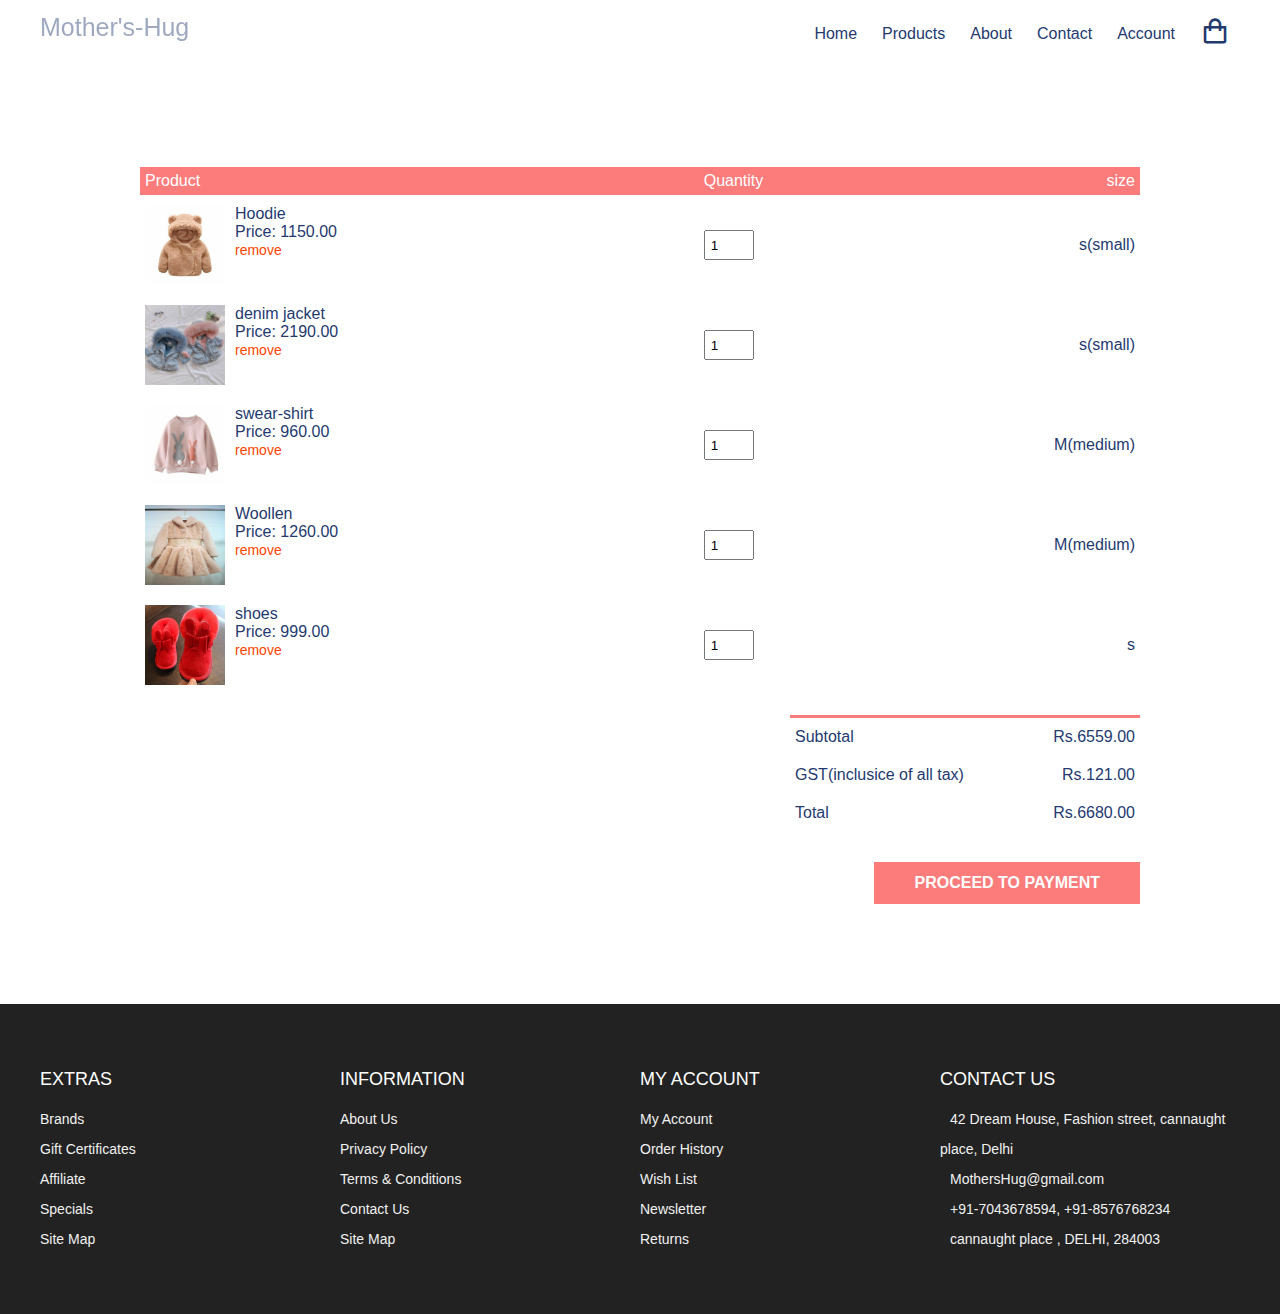
<file: cart.html>
<!DOCTYPE html>
<html lang="en">

<head>
  <meta charset="UTF-8" />
  <meta name="viewport" content="width=device-width, initial-scale=1.0" />
  <!-- Favicon -->
  <link rel="shortcut icon" href="./images/favicon.ico" type="image/x-icon">

  <!-- Box icons -->
  <link rel="stylesheet" href="https://cdn.jsdelivr.net/npm/boxicons@latest/css/boxicons.min.css" />

  <!-- Custom StyleSheet -->
  <link rel="stylesheet" href="./css/styles.css" />
  <title>Your Cart</title>
</head>

<body>
  <!-- Navigation -->
  <nav class="nav">
    <div class="navigation container">
      <div class="logo">
        <h1>Mother's-Hug</h1>
      </div>

      <div class="menu">
        <div class="top-nav">
          <div class="logo">
            <h1>Mother's-Hug</h1>
          </div>
          <div class="close">
            <i class="bx bx-x"></i>
          </div>
        </div>

        <ul class="nav-list">
          <li class="nav-item">
            <a href="index.html" class="nav-link">Home</a>
          </li>
          <li class="nav-item">
            <a href="product.html" class="nav-link">Products</a>
          </li>
          <li class="nav-item">
            <a href="#about" class="nav-link">About</a>
          </li>
          <li class="nav-item">
            <a href="#contact" class="nav-link">Contact</a>
          </li>
          <li class="nav-item">
            <a href="#contact" class="nav-link">Account</a>
          </li>
          <li class="nav-item">
            <a href="cart.html" class="nav-link icon"><i class="bx bx-shopping-bag"></i></a>
          </li>
        </ul>
      </div>

      <a href="cart.html" class="cart-icon">
        <i class="bx bx-shopping-bag"></i>
      </a>

      <div class="hamburger">
        <i class="bx bx-menu"></i>
      </div>
    </div>
  </nav>

  <!-- Cart Items -->
  <div class="container-md cart">
    <table>
      <tr>
        <th>Product</th>
        <th>Quantity</th>
        <th>size</th>
      
      </tr>
      <tr>
        <td>
          <div class="cart-info">
            <img src="/images/WhatsApp Image 2021-11-25 at 9.15.23 PM.jpeg" alt="">
            <div>
              <p>Hoodie</p>
              <span>Price: 1150.00</span>
              <br />
              <a href="#">remove</a>
            </div>
          </div>
        </td>
        <td><input type="number" value="1" min="1"></td>
        
        <td>s(small)</td>
      </tr>
      <tr>
        <td>
          <div class="cart-info">
            <img src="/images/WhatsApp Image 2021-11-25 at 9.15.24 PM.jpeg" alt="">
            <div>
              <p>denim jacket</p>
              <span>Price: 2190.00</span>
              <br />
              <a href="#">remove</a>
            </div>
          </div>
        </td>
        <td><input type="number" value="1" min="1"></td>
        <td>s(small)</td>
      </tr>
      <tr>
        <td>
          <div class="cart-info">
            <img src="/images/WhatsApp Image 2021-11-25 at 9.15.26 PM.jpeg" alt="">
            <div>
              <p>swear-shirt</p>
              <span>Price: 960.00</span>
              <br />
              <a href="#">remove</a>
            </div>
          </div>
        </td>
        <td><input type="number" value="1" min="1"></td>
        <td>M(medium)</td>
      </tr>
      <tr>
        <td>
          <div class="cart-info">
            <img src="/images/WhatsApp Image 2021-11-25 at 9.15.27 PM.jpeg" alt="">
            <div>
              <p>Woollen</p>
              <span>Price: 1260.00</span>
              <br />
              <a href="#">remove</a>
            </div>
          </div>
        </td>
        <td><input type="number" value="1" min="1"></td>
        <td>M(medium)</td>
      </tr>
      <tr>
        <td>
          <div class="cart-info">
            <img src="/images/WhatsApp Image 2021-11-25 at 9.18.38 PM.jpeg" alt="">
            <div>
              <p>shoes</p>
              <span>Price: 999.00</span>
              <br />
              <a href="#">remove</a>
            </div>
          </div>
        </td>
        <td><input type="number" value="1" min="1"></td>
        <td>s</td>
      </tr>
    </table>

    <div class="total-price">
      <table>
        <tr>
          <td>Subtotal</td>
          <td>Rs.6559.00 </td>
        </tr>
        <tr>
          <td>GST(inclusice of all tax)</td>
          <td>Rs.121.00</td>
        </tr>
        <tr>
          <td>Total</td>
          <td>Rs.6680.00</td>
        </tr>
      </table>
      <a href="#" class="checkout btn">Proceed To payment</a>

    </div>

  </div>



  <!-- Footer -->
  <footer id="footer" class="section footer">
    <div class="container">
      <div class="footer-container">
        <div class="footer-center">
          <h3>EXTRAS</h3>
          <a href="#">Brands</a>
          <a href="#">Gift Certificates</a>
          <a href="#">Affiliate</a>
          <a href="#">Specials</a>
          <a href="#">Site Map</a>
        </div>
        <div class="footer-center">
          <h3>INFORMATION</h3>
          <a href="#">About Us</a>
          <a href="#">Privacy Policy</a>
          <a href="#">Terms & Conditions</a>
          <a href="#">Contact Us</a>
          <a href="#">Site Map</a>
        </div>
        <div class="footer-center">
          <h3>MY ACCOUNT</h3>
          <a href="#">My Account</a>
          <a href="#">Order History</a>
          <a href="#">Wish List</a>
          <a href="#">Newsletter</a>
          <a href="#">Returns</a>
        </div>
        <div class="footer-center">
          <h3>CONTACT US</h3>
          <div>
            <span>
              <i class="fas fa-map-marker-alt"></i>
            </span>
            42 Dream House, Fashion street, cannaught place, Delhi
          </div>
          <div>
            <span>
              <i class="far fa-envelope"></i>
            </span>
            MothersHug@gmail.com
          </div>
          <div>
            <span>
              <i class="fas fa-phone"></i>
            </span>
            +91-7043678594, +91-8576768234
          </div>
          <div>
            <span>
              <i class="far fa-paper-plane"></i>
            </span>
            cannaught place , DELHI, 284003
          </div>
        </div>
      </div>
    </div>
    </div>
  </footer>
  <!-- End Footer -->

  <!-- GSAP -->
  <script src="https://cdnjs.cloudflare.com/ajax/libs/gsap/3.5.1/gsap.min.js"></script>
  <!-- Custom Script -->
  <script src="./js/index.js"></script>
</body>

</html>
</file>
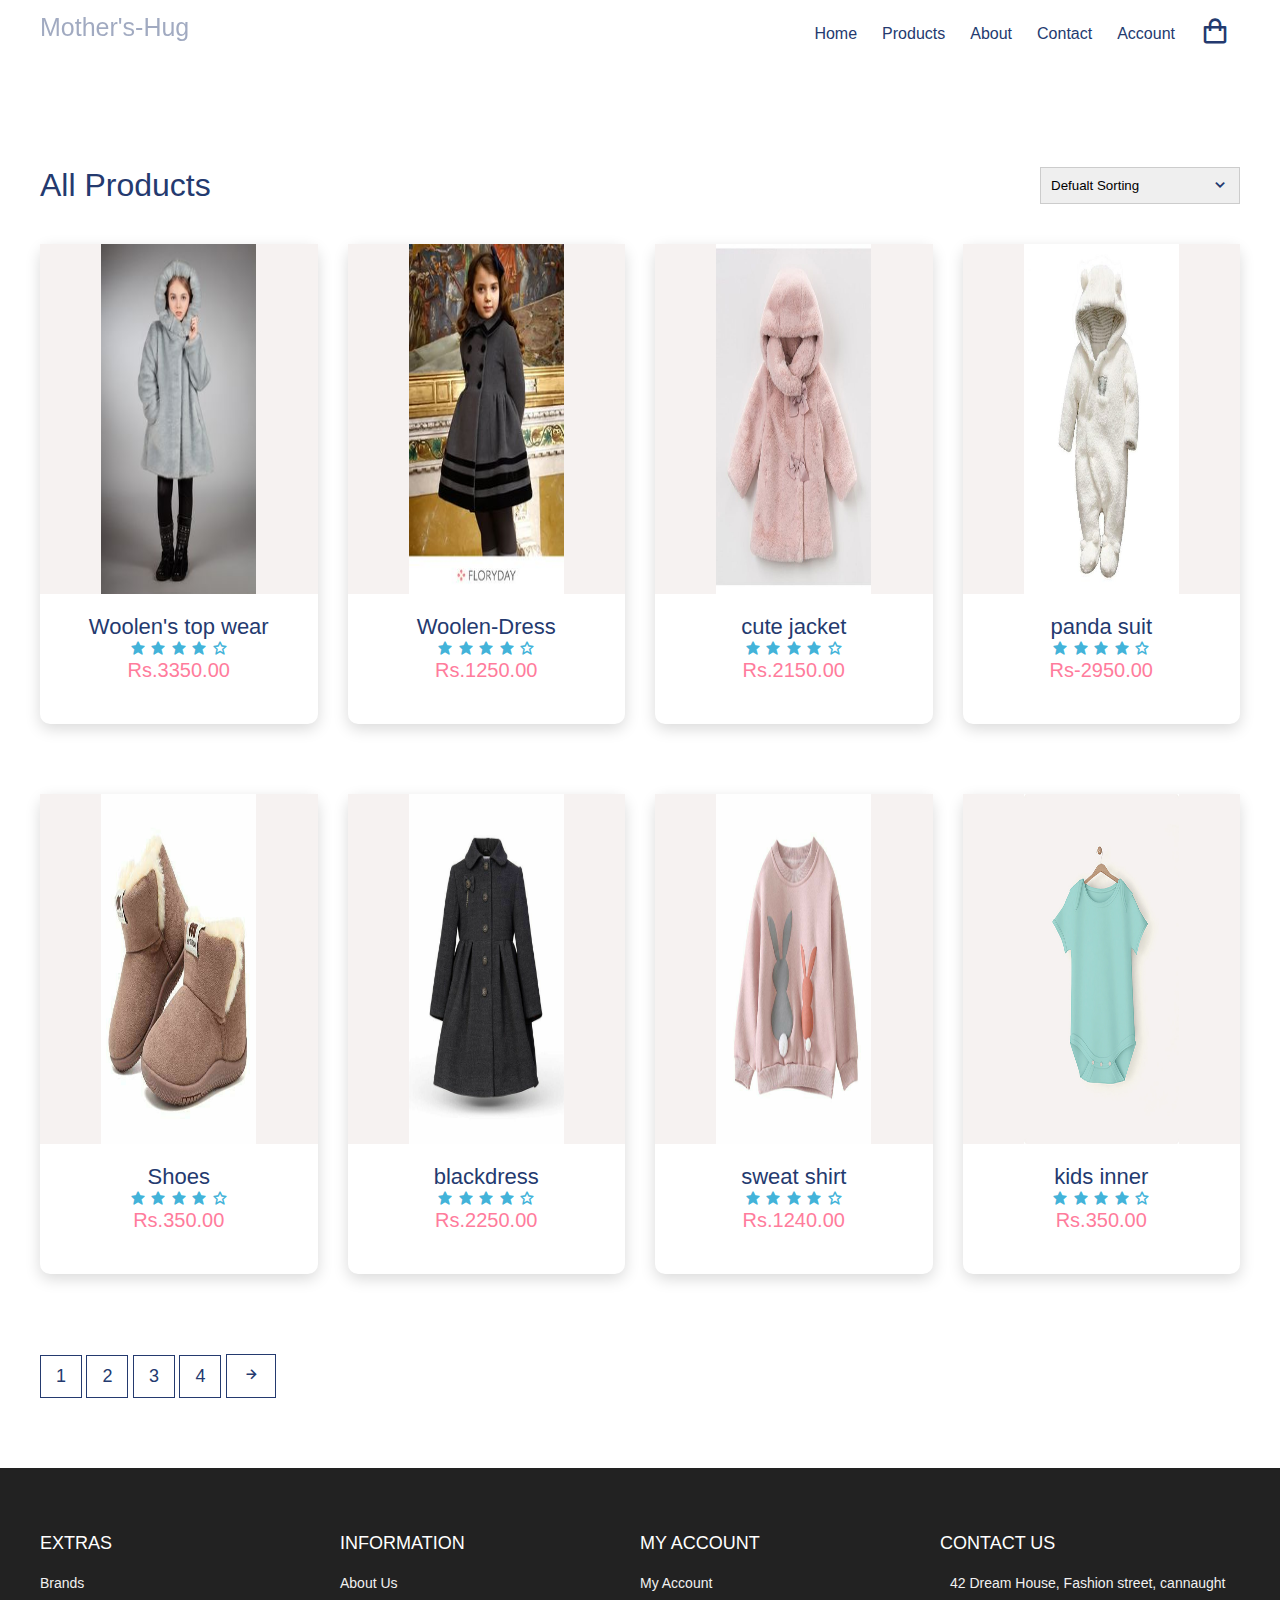
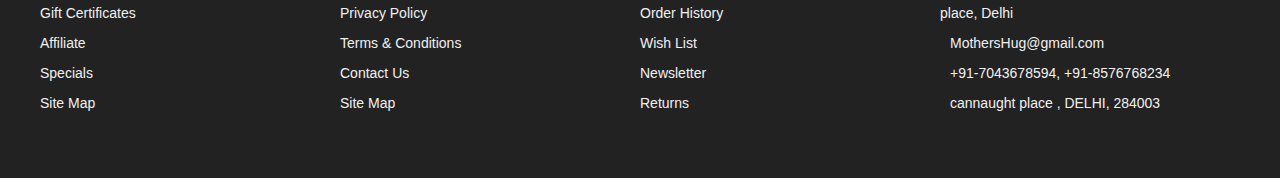
<file: product.html>
<!DOCTYPE html>
<html lang="en">

<head>
    <meta charset="UTF-8" />
    <meta name="viewport" content="width=device-width, initial-scale=1.0" />
    <!-- Favicon -->
    <link rel="shortcut icon" href="./images/favicon.ico" type="image/x-icon">

    <!-- Box icons -->
    <link rel="stylesheet" href="https://cdn.jsdelivr.net/npm/boxicons@latest/css/boxicons.min.css" />

    <!-- Custom StyleSheet -->
    <link rel="stylesheet" href="./css/styles.css" />
    <title>Mother's-Hug</title>
</head>

<body>
    <!-- Navigation -->
    <nav class="nav">
        <div class="navigation container">
            <div class="logo">
                <h1>Mother's-Hug</h1>
            </div>

            <div class="menu">
                <div class="top-nav">
                    <div class="logo">
                        <h1>Mother's-Hug</h1>
                    </div>
                    <div class="close">
                        <i class="bx bx-x"></i>
                    </div>
                </div>

                <ul class="nav-list">
                    <li class="nav-item">
                        <a href="index.html" class="nav-link">Home</a>
                    </li>
                    <li class="nav-item">
                        <a href="product.html" class="nav-link">Products</a>
                    </li>
                    <li class="nav-item">
                        <a href="#about" class="nav-link">About</a>
                    </li>
                    <li class="nav-item">
                        <a href="#contact" class="nav-link">Contact</a>
                    </li>
                    <li class="nav-item">
                        <a href="account.html" class="nav-link">Account</a>
                    </li>
                    <li class="nav-item">
                        <a href="cart.html" class="nav-link icon"><i class="bx bx-shopping-bag"></i></a>
                    </li>
                </ul>
            </div>

            <a href="cart.html" class="cart-icon">
                <i class="bx bx-shopping-bag"></i>
            </a>

            <div class="hamburger">
                <i class="bx bx-menu"></i>
            </div>
        </div>
    </nav>

    <!-- All Products -->
    <section class="section all-products" id="products">
        <div class="top container">
            <h1>All Products</h1>
            <form>
                <select>
                    <option value="1">Defualt Sorting</option>
                    <option value="2">Sort By Price</option>
                    <option value="3">Sort By Popularity</option>
                    <option value="4">Sort By Sale</option>
                    <option value="5">Sort By Rating</option>
                </select>
                <span><i class='bx bx-chevron-down'></i></span>
            </form>
        </div>

        <div class="product-center container">
            <div class="product">
                <div class="product-header">
                    <img src="/images/pro (1).jpeg" alt="">
                    <ul class="icons">
                        <span><i class="bx bx-heart"></i></span>
                        <a href="cart.html"> <span><i class="bx bx-shopping-bag"></i></span>
                        </a>
                        <span><i class="bx bx-search"></i></span>
                    </ul>
                </div>
                <div class="product-footer">
                    <a href="product-details.html">
                        <h3>Woolen's top wear</h3>
                    </a>
                    <div class="rating">
                        <i class="bx bxs-star"></i>
                        <i class="bx bxs-star"></i>
                        <i class="bx bxs-star"></i>
                        <i class="bx bxs-star"></i>
                        <i class="bx bx-star"></i>
                    </div>
                    <h4 class="price">Rs.3350.00</h4>
                </div>
            </div>
            <div class="product">
                <div class="product-header">
                    <img src="/images/pro (2).jpeg" alt="">

                    <ul class="icons">
                        <span><i class="bx bx-heart"></i></span>
                        <span><i class="bx bx-shopping-bag"></i></span>
                        <span><i class="bx bx-search"></i></span>
                    </ul>
                </div>
                <div class="product-footer">
                    <h3>Woolen-Dress</h3>
                    <div class="rating">
                        <i class="bx bxs-star"></i>
                        <i class="bx bxs-star"></i>
                        <i class="bx bxs-star"></i>
                        <i class="bx bxs-star"></i>
                        <i class="bx bx-star"></i>
                    </div>
                    <h4 class="price">Rs.1250.00</h4>
                </div>
            </div>
            <div class="product">
                <div class="product-header">
                    <img src="/images/pro (5).jpeg" alt="">

                    <ul class="icons">
                        <span><i class="bx bx-heart"></i></span>
                        <span><i class="bx bx-shopping-bag"></i></span>
                        <span><i class="bx bx-search"></i></span>
                    </ul>
                </div>
                <div class="product-footer">
                    <h3>cute jacket</h3>
                    <div class="rating">
                        <i class="bx bxs-star"></i>
                        <i class="bx bxs-star"></i>
                        <i class="bx bxs-star"></i>
                        <i class="bx bxs-star"></i>
                        <i class="bx bx-star"></i>
                    </div>
                    <h4 class="price">Rs.2150.00</h4>
                </div>
            </div>
            <div class="product">
                <div class="product-header">
                    <img src="/images/pro (4).jpeg" alt="">

                    <ul class="icons">
                        <span><i class="bx bx-heart"></i></span>
                        <span><i class="bx bx-shopping-bag"></i></span>
                        <span><i class="bx bx-search"></i></span>
                    </ul>
                </div>
                <div class="product-footer">
                    <h3>panda suit</h3>
                    <div class="rating">
                        <i class="bx bxs-star"></i>
                        <i class="bx bxs-star"></i>
                        <i class="bx bxs-star"></i>
                        <i class="bx bxs-star"></i>
                        <i class="bx bx-star"></i>
                    </div>
                    <h4 class="price">Rs-2950.00</h4>
                </div>
            </div>
            <div class="product">
                <div class="product-header">
                    <img src="/images/WhatsApp Image 2021-11-25 at 9.18.36 PM.jpeg" alt="">

                    <ul class="icons">
                        <span><i class="bx bx-heart"></i></span>
                        <span><i class="bx bx-shopping-bag"></i></span>
                        <span><i class="bx bx-search"></i></span>
                    </ul>
                </div>
                <div class="product-footer">
                    <h3>Shoes</h3>
                    <div class="rating">
                        <i class="bx bxs-star"></i>
                        <i class="bx bxs-star"></i>
                        <i class="bx bxs-star"></i>
                        <i class="bx bxs-star"></i>
                        <i class="bx bx-star"></i>
                    </div>
                    <h4 class="price">Rs.350.00</h4>
                </div>
            </div>
            <div class="product">
                <div class="product-header">
                    <img src="/images/WhatsApp Image 2021-11-25 at 9.15.25 PM.jpeg" alt="">

                    <ul class="icons">
                        <span><i class="bx bx-heart"></i></span>
                        <span><i class="bx bx-shopping-bag"></i></span>
                        <span><i class="bx bx-search"></i></span>
                    </ul>
                </div>
                <div class="product-footer">
                    <h3>blackdress</h3>
                    <div class="rating">
                        <i class="bx bxs-star"></i>
                        <i class="bx bxs-star"></i>
                        <i class="bx bxs-star"></i>
                        <i class="bx bxs-star"></i>
                        <i class="bx bx-star"></i>
                    </div>
                    <h4 class="price">Rs.2250.00</h4>
                </div>
            </div>
            <div class="product">
                <div class="product-header">
                    <img src="/images/WhatsApp Image 2021-11-25 at 9.15.26 PM.jpeg " alt="">

                    <ul class="icons">
                        <span><i class="bx bx-heart"></i></span>
                        <span><i class="bx bx-shopping-bag"></i></span>
                        <span><i class="bx bx-search"></i></span>
                    </ul>
                </div>
                <div class="product-footer">
                    <h3>sweat shirt</h3>
                    <div class="rating">
                        <i class="bx bxs-star"></i>
                        <i class="bx bxs-star"></i>
                        <i class="bx bxs-star"></i>
                        <i class="bx bxs-star"></i>
                        <i class="bx bx-star"></i>
                    </div>
                    <h4 class="price">Rs.1240.00</h4>
                </div>
            </div>
            <div class="product">
                <div class="product-header">
                    <img src="./images/pic3.jpg" alt="">

                    <ul class="icons">
                        <span><i class="bx bx-heart"></i></span>
                        <span><i class="bx bx-shopping-bag"></i></span>
                        <span><i class="bx bx-search"></i></span>
                    </ul>
                </div>
                <div class="product-footer">
                    <h3>kids inner</h3>
                    <div class="rating">
                        <i class="bx bxs-star"></i>
                        <i class="bx bxs-star"></i>
                        <i class="bx bxs-star"></i>
                        <i class="bx bxs-star"></i>
                        <i class="bx bx-star"></i>
                    </div>
                    <h4 class="price">Rs.350.00</h4>
                </div>
            </div>
        </div>
    </section>

    <section class="pagination">
        <div class=" container">
            <span>1</span>
            <span>2</span>
            <span>3</span>
            <span>4</span>
            <span><i class='bx bx-right-arrow-alt'></i></span>
        </div>
    </section>



    <!-- Footer -->
    <footer id="footer" class="section footer">
        <div class="container">
            <div class="footer-container">
                <div class="footer-center">
                    <h3>EXTRAS</h3>
                    <a href="#">Brands</a>
                    <a href="#">Gift Certificates</a>
                    <a href="#">Affiliate</a>
                    <a href="#">Specials</a>
                    <a href="#">Site Map</a>
                </div>
                <div class="footer-center">
                    <h3>INFORMATION</h3>
                    <a href="#">About Us</a>
                    <a href="#">Privacy Policy</a>
                    <a href="#">Terms & Conditions</a>
                    <a href="#">Contact Us</a>
                    <a href="#">Site Map</a>
                </div>
                <div class="footer-center">
                    <h3>MY ACCOUNT</h3>
                    <a href="#">My Account</a>
                    <a href="#">Order History</a>
                    <a href="#">Wish List</a>
                    <a href="#">Newsletter</a>
                    <a href="#">Returns</a>
                </div>
                <div class="footer-center">
                    <h3>CONTACT US</h3>
                    <div>
                        <span>
                            <i class="fas fa-map-marker-alt"></i>
                        </span>
                        42 Dream House, Fashion street, cannaught place, Delhi
                    </div>
                    <div>
                        <span>
                            <i class="far fa-envelope"></i>
                        </span>
                        MothersHug@gmail.com
                    </div>
                    <div>
                        <span>
                            <i class="fas fa-phone"></i>
                        </span>
                        +91-7043678594, +91-8576768234
                    </div>
                    <div>
                        <span>
                            <i class="far fa-paper-plane"></i>
                        </span>
                        cannaught place , DELHI, 284003
                    </div>
                </div>
            </div>
        </div>
        </div>
    </footer>
    <!-- End Footer -->

    <!-- GSAP -->
    <script src="https://cdnjs.cloudflare.com/ajax/libs/gsap/3.5.1/gsap.min.js"></script>
    <!-- Custom Script -->
    <script src="./js/index.js"></script>
</body>

</html>
</file>
<file: css/styles.css>
:root {
  --white: #fff;
  --black: #222;
  --pink: #f60091;
  --grey: #444;
  --grey2: #959595;
  --grey-alt: #d1e2e9;
  --yellow: #ffd800;
  --green: #59b210;
}

*,
*::before,
*::after {
  margin: 0;
  padding: 0;
  box-sizing: inherit;
}

html {
  scroll-behavior: smooth;
  box-sizing: border-box;
  font-size: 62.5%;
}

body {
  font-family: "Poppins", sans-serif;
  font-size: 1.6rem;
  font-weight: 400;
  background-color: #fff;
  color: #243a6f;
  position: relative;
  z-index: 1;
}

h1,
h2,
h3,
h4 {
  font-weight: 500;
}

a {
  color: inherit;
  text-decoration: none;
}

img {
  max-width: 56%;
}

li {
  list-style: none;
}

.container {
  max-width: 120rem;
  margin: 0 auto;
}

.container-md {
  max-width: 100rem;
  margin: 0 auto;
}

@media only screen and (max-width: 1200px) {
  .container {
    padding: 0 3rem;
  }

  .container-md {
    padding: 0 3rem;
  }
}

/* Header */
.header {
  position: relative;
  width: 100%;
  min-height: 100vh;
  background-color: var(--grey-alt);
  overflow: hidden;
}

.nav {
  padding: 1.6rem 0;
}

.nav.fix-nav {
  position: fixed;
  top: 0;
  left: 0;
  width: 100%;
  background-color: #243a6f;
  box-shadow: 0 5px 15px rgba(0, 0, 0, 0.3);
  z-index: 999;
}

.nav.fix-nav .nav-link,
.nav.fix-nav .logo,
.nav.fix-nav .cart-icon,
.nav.fix-nav .hamburger {
  color: #fff;
}

.navigation {
  display: flex;
  align-items: center;
  justify-content: space-between;
}

.logo h1 {
  font-size: 2.5rem;
}

.nav-list {
  display: flex;
  align-items: center;
}

.nav-item:not(:last-child) {
  margin-right: 0.5rem;
}

.nav-link:link,
.nav-link:visited {
  padding: 0.8rem 1rem;
  transition: all 300ms ease-in-out;
}

.nav-link.icon {
  font-size: 3rem;
}

.top-nav {
  display: none;
}

.hamburger {
  display: none;
}

.cart-icon {
  display: none;
}

@media only screen and (max-width: 768px) {
  .menu {
    position: fixed;
    top: 0;
    left: -100%;
    width: 80%;
    max-width: 40rem;
    height: 100%;
    background-color: #fff;
    transition: all 500ms ease-in-out;
    z-index: 100;
  }

  .menu.show {
    left: 0;
  }

  .top-nav {
    display: flex;
    align-items: center;
    justify-content: space-between;
    background-color: #243a6f;
    padding: 1rem 1.6rem;
  }

  .top-nav .logo {
    color: #fff;
  }

  .top-nav .close {
    color: #fff;
    font-size: 3rem;
    padding: 1rem;
    cursor: pointer;
  }

  .cart-icon {
    display: block;
    font-size: 3rem;
  }

  .hamburger {
    display: block;
    font-size: 3rem;
    padding: 0.5rem;
    cursor: pointer;
  }

  .nav-link:link,
  .nav-link:visited {
    display: block;
    font-size: 1.7rem;
    padding: 1rem 0;
  }

  .nav.fix-nav .nav-link {
    color: #243a6f;
  }

  .nav-list {
    flex-direction: column;
    align-items: start;
    padding: 1rem 1.6rem;
  }

  body.show::before {
    content: "";
    position: absolute;
    top: 0;
    left: 0;
    width: 100%;
    height: 100%;
    background-color: rgba(0, 0, 0, 0.8);
    z-index: 4;
  }

  .nav.show {
    background-color: rgba(0, 0, 0, 0.8);
  }

  .nav-link.icon {
    display: none;
  }
}

/* Hero */
.header .hero-img {
  position: absolute;
  bottom: -10%;
  right: -5%;
  height: 70rem;
  object-fit: contain;
}

.hero-content {
  position: absolute;
  top: 50%;
  transform: translate(25%, -50%);
}

.hero-content h2 {
  color: #b888ff;
  font-size: 3rem;
  font-weight: 700;
  margin-bottom: 1rem;
}

.hero-content .discount {
  color: #fbb419;
}

.hero-content h1 span {
  color: #253b70;
  font-size: 6rem;
  font-weight: 700;
  display: block;
  line-height: 1;
  text-shadow: 3px 3px 0 #f1f1f1, 4px 4px 0 #f1f1f1;
}

.btn {
  display: inline-block;
  background-color: #fc7c7c;
  padding: 1.2rem 4rem;
  color: #fff;
  font-weight: 600;
  text-transform: uppercase;
  margin-top: 3rem;
}

@media only screen and (max-width: 1200px) {
  .header .hero-img {
    right: -20%;
  }

  .hero-content {
    transform: translate(20%, -50%);
  }

  .hero-content h2 {
    font-size: 2rem;
  }

  .hero-content h1 span {
    font-size: 5rem;
  }
}

@media only screen and (max-width: 996px) {
  .header {
    min-height: 70vh;
  }

  .header .hero-img {
    height: 40rem;
    right: -10%;
  }
}

@media only screen and (max-width: 567px) {
  .header {
    min-height: 100vh;
  }

  .header .hero-img {
    height: 40rem;
    bottom: -15%;
  }

  .hero-content {
    top: 40%;
    transform: translate(15%, -50%);
  }

  .header .hero-img {
    right: 0%;
  }

  .hero-content h2 {
    font-size: 1.8rem;
  }

  .hero-content h1 span {
    font-size: 4rem;
  }

  .hero-content a {
    padding: 1rem 3rem;
  }
}

/* Adverts */
.section {
  padding: 10rem 0 5rem 0;
}

.advert-center {
  display: grid;
  grid-template-columns: repeat(auto-fit, minmax(30rem, 1fr));
  gap: 3rem;
}

.advert-box {
  position: relative;
  color: #fff;
  height: 27rem;
  border-radius: 1rem;
  padding: 1.6rem;
  overflow: hidden;
  z-index: 1;
}

.advert-box img {
  position: absolute;
  bottom: 0%;
  left: -20%;
  height: 100%;
  width: 35rem;
  z-index: -1;
}

.advert-box:nth-child(1) {
  background-color: #f5c5d1;
}

.advert-box:nth-child(2) {
  background-color: #a1d1df;
}

.advert-box:nth-child(3) {
  background-color: #e5bc00;
}

.advert-box .dotted {
  position: relative;
  height: 100%;
  border: 2px dashed #f1f1f1;
  border-radius: 1rem;
}

.advert-box .content {
  position: absolute;
  top: 50%;
  right: 5%;
  transform: translate(0, -50%);
}

.advert-box .content h2,
.advert-box .content h4 {
  text-shadow: 5px 6px 0px rgba(37, 59, 112, 0.1);
}

.advert-box .content h2 {
  line-height: 1.2;
  font-size: 3rem;
  font-weight: 700;
  margin-bottom: 1rem;
}

.advert-box .content h4 {
  font-size: 1.5rem;
  text-transform: capitalize;
}

/* Featured Products */

.title {
  margin: 4rem 0 7rem 0;
  text-align: center;
}

.title h1 {
  font-size: 3rem;
  display: inline-block;
  position: relative;
  z-index: 0;
}

.title h1::after {
  content: "";
  position: absolute;
  left: 50%;
  bottom: -20%;
  transform: translate(-50%, -50%);
  background-color: var(--pink);
  width: 50%;
  height: 0.4rem;
  z-index: 1;
}

/* Product */
.product-center {
  display: grid;
  grid-template-columns: repeat(auto-fit, minmax(25rem, 1fr));
  gap: 7rem 3rem;
}

.product {
  height: 48rem;
  background-color: #fff;
  box-shadow: 0 0.5rem 1.5rem rgba(0, 0, 0, 0.15);
  border-radius: 1rem;
  text-align: center;
  transition: all 300ms ease-in-out;
}

.product:hover {
  box-shadow: 0 0.5rem 1.5rem rgba(0, 0, 0, 0.25);
}

.product-header {
  position: relative;
  height: 35rem;
  background-color: #f6f2f1;
  transition: all 300ms ease-in-out;
  z-index: 0;
}

.product-header img {
  height: 100%;
}

.product-footer {
  padding: 2rem 1.6rem 1.6rem 1.6rem;
}

.product-footer h3 {
  font-size: 2.2rem;
}

.rating {
  color: #43b3d9;
}

.product-footer .price {
  color: #ff7c9c;
  font-size: 2rem;
}

.product:hover .product-header::after {
  content: "";
  position: absolute;
  width: 100%;
  height: 100%;
  left: 0;
  top: 0;
  border-radius: 1rem 1rem 0 0;
  background-color: rgba(0, 0, 0, 0.5);
  transition: all 500ms ease-in-out;
  z-index: 1;
}

.product-header .icons {
  position: absolute;
  right: 5%;
  top: 50%;
  transform: translate(0, -50%) scale(0);
  z-index: 2;
  opacity: 0;
  transition: all 500ms ease-in-out;
}

.product-header .icons span {
  background-color: #fff;
  font-size: 2.5rem;
  display: block;
  border-radius: 50%;
  padding: 1.5rem 1.6rem;
  line-height: 2rem;
  cursor: pointer;
  transition: all 300ms ease-in-out;
}

.product-header .icons span i {
  transition: all 500ms ease-in-out;
}

.product-header .icons span:not(:last-child) {
  margin-bottom: 1rem;
}

.product-header .icons span:hover {
  background-color: #ff7c9c;
  color: #fff;
}

.product:hover .icons {
  opacity: 1;
  transform: translate(0, -50%) scale(1);
}

.product-header .icons a {
  display: block;
  margin-bottom: 1rem;
}

/* Exclusive Product */
.product-banner {
  display: grid;
  grid-template-columns: 1fr 1fr;
  height: 50rem;
  background-color: #243a6f;
}

.product-banner .left img {
  object-fit: cover;
  height: 100%;
}

.product-banner .right {
  align-self: center;
  text-align: center;
  padding: 1.6rem;
}

.product-banner .content h2 {
  color: #fbb419;
  font-size: 3rem;
  font-weight: 700;
  margin-bottom: 1rem;
}

.product-banner .content .discount {
  color: #b888ff;
}

.product-banner .content h1 span {
  color: #fff;
  font-size: 6rem;
  font-weight: 700;
  display: block;
  line-height: 1;
}

@media only screen and (max-width: 996px) {
  .product-banner .content h1 span {
    font-size: 5rem;
  }
}

@media only screen and (max-width: 768px) {
  .product-banner {
    grid-template-columns: 1fr;
  }

  .product-banner .left {
    display: none;
  }

  .product-banner .content h1 span {
    font-size: 4rem;
  }

  .product-banner .content h2 {
    font-size: 2rem;
  }

  .product-banner .content a {
    padding: 1rem 3rem;
  }
}

/* Testimonials */
.testimonial-center {
  display: grid;
  grid-template-columns: repeat(auto-fit, minmax(25rem, 1fr));
  gap: 6rem;
}

.testimonial {
  position: relative;
  padding: 5rem;
  background-color: #fff;
  box-shadow: 0 0.5rem 1.5rem rgba(0, 0, 0, 0.1);
  transition: all 300ms ease-in-out;
  text-align: center;
  border-radius: 0.5rem;
}

.testimonial:hover {
  box-shadow: 0 0.5rem 1.5rem rgba(0, 0, 0, 0.2);
  transform: translateY(-1rem);
}

.testimonial span {
  position: absolute;
  top: 2%;
  left: 50%;
  font-size: 12rem;
  font-family: sans-serif;
  color: #ff7c9c;
  line-height: 1;
  transform: translate(-50%, 0);
}

.testimonial p {
  margin: 2rem 0 1rem 0;
}

.testimonial .rating {
  margin-bottom: 1rem;
}

.testimonial .img-cover {
  border-radius: 50%;
  width: 8rem;
  height: 8rem;
  overflow: hidden;
  margin: 0 auto;
}

.testimonial .img-cover img {
  height: 100%;
  object-fit: cover;
}

.testimonial h4 {
  margin-top: 1rem;
}

/* Brands */
.brands-center {
  display: grid;
  grid-template-columns: repeat(6, 1fr);
  gap: 3rem;
}

.brand {
  height: 8rem;
  width: 8rem;
  margin: 0 auto;
}

.brand img {
  object-fit: contain;
}

@media only screen and (max-width: 768px) {
  .brands-center {
    grid-template-columns: repeat(3, 1fr);
  }
}

/* ========= Footer ======== */
.footer {
  background-color: var(--black);
  padding: 6rem 1rem;
  line-height: 3rem;
}

.footer-center span {
  margin-right: 1rem;
}

.footer-container {
  display: grid;
  grid-template-columns: repeat(4, 1fr);
  color: var(--white);
}

.footer-center a:link,
.footer-center a:visited {
  display: block;
  color: #f1f1f1;
  font-size: 1.4rem;
  transition: 0.6s;
}

.footer-center a:hover {
  color: var(--pink);
}

.footer-center div {
  color: #f1f1f1;
  font-size: 1.4rem;
}

.footer-center h3 {
  font-size: 1.8rem;
  font-weight: 400;
  margin-bottom: 1rem;
}

@media only screen and (max-width: 998px) {
  .footer-container {
    grid-template-columns: repeat(2, 1fr);
    row-gap: 2rem;
  }
}

@media only screen and (max-width: 768px) {
  .footer-container {
    grid-template-columns: 1fr;
    row-gap: 2rem;
  }
}

/* All Products */
.section .top {
  display: flex;
  align-items: center;
  justify-content: space-between;
  margin-bottom: 4rem;
}

.all-products .top select {
  font-family: "Poppins", sans-serif;
  width: 20rem;
  padding: 1rem;
  border: 1px solid #ccc;
  appearance: none;
  outline: none;
}

form {
  position: relative;
  z-index: 1;
}

form span {
  position: absolute;
  top: 50%;
  right: 1rem;
  transform: translateY(-50%);
  font-size: 2rem;
  z-index: 0;
}

@media only screen and (max-width: 768px) {
  .all-products .top select {
    width: 15rem;
  }
}

/* Pagination */
.pagination {
  padding: 3rem 0 5rem 0;
}

.pagination span {
  display: inline-block;
  padding: 1rem 1.5rem;
  border: 1px solid #243a6f;
  font-size: 1.8rem;
  margin-bottom: 2rem;
  cursor: pointer;
  transition: all 300ms ease-in-out;
}

.pagination span:hover {
  border: 1px solid #243a6f;
  background-color: #243a6f;
  color: #fff;
}

/* Detail */
.product-detail .details {
  display: grid;
  grid-template-columns: 1fr 1.2fr;
  gap: 7rem;
}

.product-detail .left {
  display: flex;
  flex-direction: column;
}

.product-detail .left .main {
  text-align: center;
  background-color: #f6f2f1;
  margin-bottom: 2rem;
  height: 45rem;
  padding: 3rem;
}

.product-detail .left .main img {
  object-fit: contain;
  height: 100%;
}

.product-detail .thumbnails {
  display: grid;
  grid-template-columns: repeat(4, 1fr);
  gap: 1rem;
}

.product-detail .thumbnail {
  width: 10rem;
  height: 10rem;
  background-color: #f6f2f1;
  text-align: center;
}

.product-detail .thumbnail img {
  height: 100%;
  object-fit: contain;
}

.product-detail .right span {
  display: inline-block;
  font-size: 1.5rem;
  margin-bottom: 1rem;
}

.product-detail .right h1 {
  font-size: 4rem;
  line-height: 1.2;
  margin-bottom: 2rem;
}

.product-detail .right .price {
  font-size: 600;
  font-size: 2rem;
  color: #ff7c9c;
  margin-bottom: 2rem;
}

.product-detail .right div {
  display: inline-block;
  position: relative;
  z-index: 1;
}

.product-detail .right select {
  font-family: "Poppins", sans-serif;
  width: 20rem;
  padding: 0.7rem;
  border: 1px solid #ccc;
  appearance: none;
  outline: none;
}

.product-detail form {
  margin-bottom: 2rem;
}

.product-detail form span {
  position: absolute;
  top: 50%;
  right: 1rem;
  transform: translateY(-50%);
  font-size: 2rem;
  z-index: 0;
}

.product-detail .form {
  margin-bottom: 3rem;
}

.product-detail .form input {
  padding: 0.8rem;
  text-align: center;
  width: 3.5rem;
  margin-right: 2rem;
}

.product-detail .form .addCart {
  background: #ff7c9c;
  padding: 0.8rem 4rem;
  color: #fff;
  border-radius: 3rem;
}

.product-detail h3 {
  text-transform: uppercase;
  margin-bottom: 2rem;
}

@media only screen and (max-width: 996px) {
  .product-detail .left {
    width: 30rem;
    height: 45rem;
  }

  .product-detail .details {
    gap: 3rem;
  }

  .product-detail .thumbnails {
    width: 30rem;
    gap: 0.5rem;
  }

  .product-detail .thumbnail {
    width: auto;
    height: 10rem;
    background-color: #f6f2f1;
    text-align: center;
    padding: 0.5rem;
  }
}

@media only screen and (max-width: 650px) {
  .product-detail .details {
    grid-template-columns: 1fr;
  }

  .product-detail .right {
    margin-top: 10rem;
  }

  .product-detail .left {
    width: 100%;
    height: 45rem;
  }

  .product-detail .details {
    gap: 3rem;
  }

  .product-detail .thumbnails {
    width: 100%;
    gap: 0.5rem;
  }
}

/* Cart Items */
.cart {
  margin: 10rem auto;
}

table {
  width: 100%;
  border-collapse: collapse;
}

.cart-info {
  display: flex;
  flex-wrap: wrap;
}

th {
  text-align: left;
  padding: 0.5rem;
  color: #fff;
  background-color: #fc7c7c;
  font-weight: normal;
}

td {
  padding: 1rem 0.5rem;
}

td input {
  width: 5rem;
  height: 3rem;
  padding: 0.5rem;
}

td a {
  color: orangered;
  font-size: 1.4rem;
}

td img {
  width: 8rem;
  height: 8rem;
  margin-right: 1rem;
}

.total-price {
  display: flex;
  justify-content: flex-end;
  align-items: end;
  flex-direction: column;
  margin-top: 2rem;
}

.total-price table {
  border-top: 3px solid #fc7c7c;
  width: 100%;
  max-width: 35rem;
}

td:last-child {
  text-align: right;
}

th:last-child {
  text-align: right;
}

@media only screen and (max-width: 567px) {
  .cart-info p {
    display: none;
  }
}
</file>
